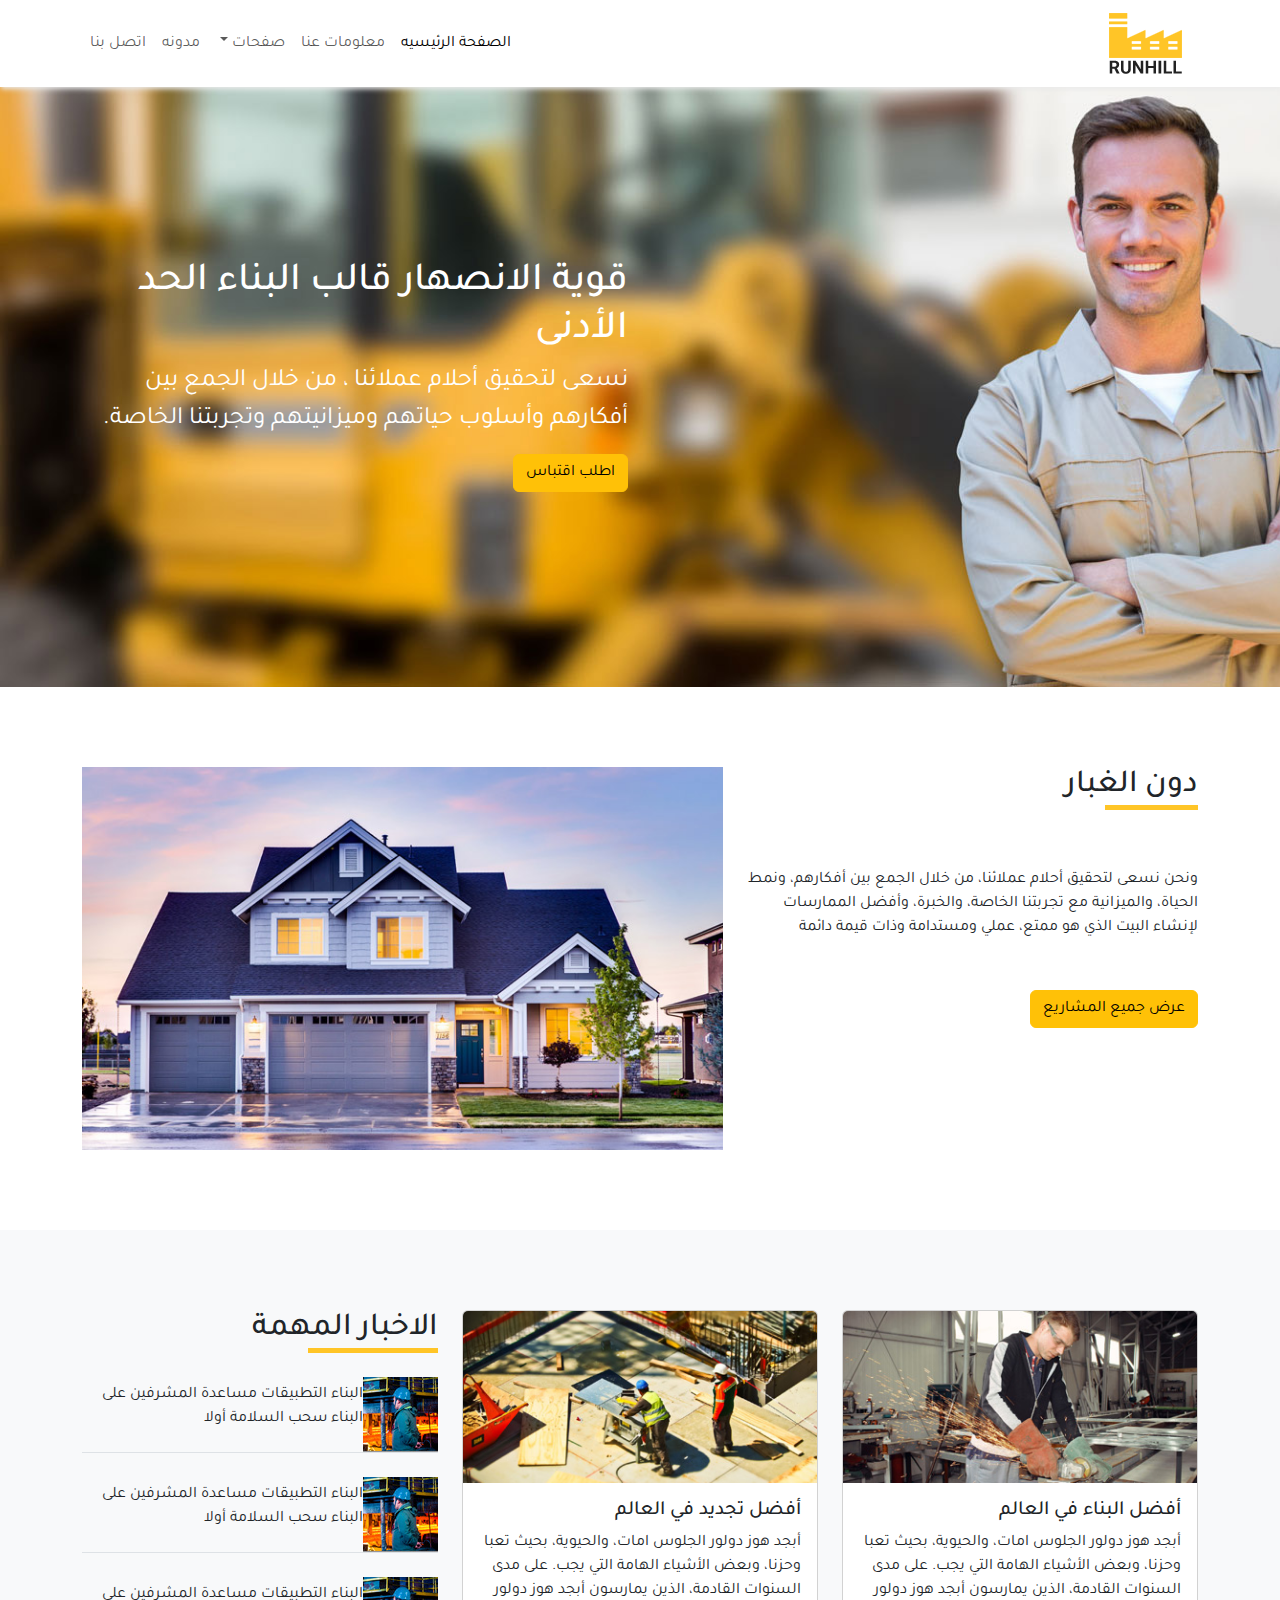
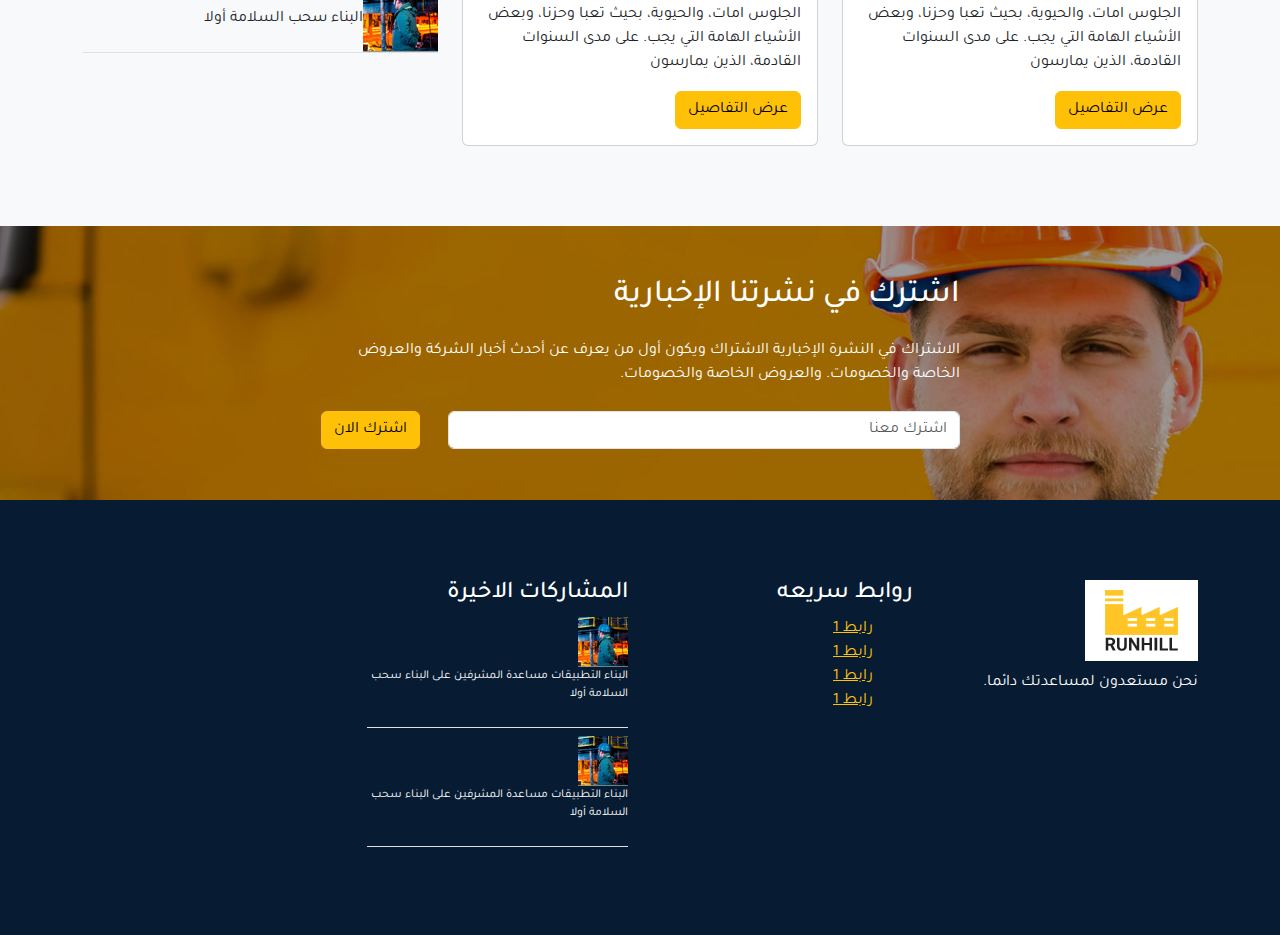
<file: index.html>
<!DOCTYPE html>
<html lang="en">
<head>
    <meta charset="UTF-8">
    <meta http-equiv="X-UA-Compatible" content="IE=edge">
    <meta name="viewport" content="width=device-width, initial-scale=1.0">
    <!-- Latest compiled and minified CSS -->
    <link href="https://cdn.jsdelivr.net/npm/bootstrap@5.1.3/dist/css/bootstrap.min.css" rel="stylesheet">
    
    <!-- Latest compiled JavaScript -->
  
  <link rel="stylesheet" href="css/stylertl.css">  
  <script src="https://cdn.jsdelivr.net/npm/bootstrap@5.1.3/dist/js/bootstrap.bundle.min.js"></script>
    <title>Arabic Bootstrap</title>
</head>
<!-- nav bar -->
<nav class="navbar navbar-expand-lg navbar-light bg-white">
    <div class="container">
  
        <a class="navbar-brand" href="#"><img src="images/logo.png" alt=""></a>
        <button class="navbar-toggler" type="button" data-bs-toggle="collapse" data-bs-target="#navbarSupportedContent"
            aria-controls="navbarSupportedContent" aria-expanded="false" aria-label="Toggle navigation">
            <span class="navbar-toggler-icon"></span>
        </button>
        <div class="collapse navbar-collapse" id="navbarSupportedContent">
            <ul class="navbar-nav me-auto mb-2 mb-lg-0">
                <li class="nav-item">
                    <a class="nav-link active" aria-current="page" href="#">الصفحة الرئيسيه</a>
                </li>
                <li class="nav-item">
                    <a class="nav-link" href="#">معلومات عنا</a>
                </li>
                <li class="nav-item dropdown">
                    <a class="nav-link dropdown-toggle" href="#" id="navbarDropdown" role="button"
                        data-bs-toggle="dropdown" aria-expanded="false">
                       صفحات
                    </a>
                    <ul class="dropdown-menu" aria-labelledby="navbarDropdown">
                        <li><a class="dropdown-item" href="#">صفحه 1</a></li>
                        <li><a class="dropdown-item" href="#">صفحه 2 </a></li>
                        <li>
                            <hr class="dropdown-divider">
                        </li>
                        <li><a class="dropdown-item" href="#">صفحه 3</a></li>
                    </ul>
                </li>
                <li class="nav-item">
                    <a class="nav-link" href="blog.html">مدونه</a>
                </li>
                <li class="nav-item">
                    <a class="nav-link" href="#">اتصل بنا</a>
                </li>
            </ul>
           
        </div>
    
    </div>
</nav>
<!-- home section -->
<section class="home">
    <div class="container">
        <div class="row">
            <div class="home-item">
                <h2>قوية الانصهار قالب البناء الحد الأدنى</h2>
                <p>نسعى لتحقيق أحلام عملائنا ، من خلال الجمع بين أفكارهم وأسلوب حياتهم وميزانيتهم وتجربتنا الخاصة.</p>
             <button type="button" class="btn btn-warning">اطلب اقتباس</button>
            </div>
        </div>
    </div>
</section>
<!-- about -->
<section class="about">
    <div class="container">
        <div class="row">
            <div class="col-md-5 col-12">
                <div class="about-item">
                    <h2 class="section-title">دون الغبار</h2>
                    <p >ونحن نسعى لتحقيق أحلام عملائنا، من خلال الجمع بين أفكارهم، ونمط الحياة، والميزانية مع تجربتنا الخاصة، والخبرة، وأفضل
                    الممارسات لإنشاء البيت الذي هو ممتع، عملي ومستدامة وذات قيمة دائمة</p>
                        <button type="button" class="btn btn-warning">عرض جميع المشاريع</button>
                </div>
            </div>
            <div class="col-md-7 col-12">
                <div class="about-img">
                    <img src="images/project-slide1.jpg" alt="" class="w-100">
                </div>
            </div>
        </div>
    </div>
</section>
<!-- news -->
<section class="section news bg-light">
    <div class="container">
        <div class="row">
            <div class="col-md-4 col-12">
                <div class="card">
                    <img src="images/service-item-bg-1.jpg" class="card-img-top" alt="..." />
                    <div class="card-body">
                        <h5 class="card-title">أفضل البناء في العالم</h5>
                        <p class="card-text">
                            أبجد هوز دولور الجلوس امات، والحيوية، بحيث تعبا وحزنا، وبعض
                            الأشياء الهامة التي يجب. على مدى السنوات القادمة، الذين
                            يمارسون أبجد هوز دولور الجلوس امات، والحيوية، بحيث تعبا وحزنا،
                            وبعض الأشياء الهامة التي يجب. على مدى السنوات القادمة، الذين
                            يمارسون
                        </p>
                        <a href="#" class="btn btn-warning">عرض التفاصيل</a>
                    </div>
                </div>
            </div>
            <div class="col-md-4 col-12">
                <div class="card">
                    <img src="images/service-item-bg-2.jpg" class="card-img-top" alt="..." />
                    <div class="card-body">
                        <h5 class="card-title">أفضل تجديد في العالم</h5>
                        <p class="card-text">
                            أبجد هوز دولور الجلوس امات، والحيوية، بحيث تعبا وحزنا، وبعض
                            الأشياء الهامة التي يجب. على مدى السنوات القادمة، الذين
                            يمارسون أبجد هوز دولور الجلوس امات، والحيوية، بحيث تعبا وحزنا،
                            وبعض الأشياء الهامة التي يجب. على مدى السنوات القادمة، الذين
                            يمارسون
                        </p>
                        <a href="#" class="btn btn-warning">عرض التفاصيل</a>
                    </div>
                </div>
            </div>
            <div class="col-md-4 col-12">
                <h2 class="section-title mb-4">الاخبار المهمة</h2>

                <div class="news-left border-bottom mb-4">
                    <img src="images/news-thumb-1.jpg" alt="" />
                    <p>
                        البناء التطبيقات مساعدة المشرفين على البناء سحب السلامة أولا
                    </p>
                </div>

                <div class="news-left border-bottom mb-4">
                    <img src="images/news-thumb-1.jpg" alt="" />
                    <p>
                        البناء التطبيقات مساعدة المشرفين على البناء سحب السلامة أولا
                    </p>
                </div>

                <div class="news-left border-bottom mb-4">
                    <img src="images/news-thumb-1.jpg" alt="" />
                    <p>
                        البناء التطبيقات مساعدة المشرفين على البناء سحب السلامة أولا
                    </p>
                </div>
            </div>
        </div>
    </div>
</section>
<!-- subscrib -->
<section class="subscribe">
    <div class="subscribe__item">
        <h2>اشترك في نشرتنا الإخبارية</h2>
        <p class="my-4">
            الاشتراك في النشرة الإخبارية الاشتراك ويكون أول من يعرف عن أحدث أخبار
            الشركة والعروض الخاصة والخصومات. والعروض الخاصة والخصومات.
        </p>
        <div class="form">
            <input type="text" class="form-control" placeholder="اشترك معنا" />
            <button class="btn btn-warning">اشترك الان</button>
        </div>
    </div>
</section>

<!-- footer -->
<footer class="section">
    <div class="container">
        <div class="row">
            <div class="col-md-3 col-sm-6 col-12">
                <div class="footer_item">
                    <h3>
                        <img src="images/logo (1).png" alt="" />
                    </h3>
                    <p>نحن مستعدون لمساعدتك دائما.</p>
                </div>
            </div>
            <div class="col-md-3 col-sm-6 col-12">
                <h4>روابط سريعه</h4>
                <ul class="list-unstyled">
                    <li>
                        <a href="#" class="text-warning">رابط 1</a>
                    </li>
                    <li>
                        <a href="#" class="text-warning">رابط 1</a>
                    </li>
                    <li>
                        <a href="#" class="text-warning">رابط 1</a>
                    </li>
                    <li>
                        <a href="#" class="text-warning">رابط 1</a>
                    </li>
                </ul>
            </div>
            <div class="col-md-3 col-sm-6 col-12">
                <h4>المشاركات الاخيرة</h4>
                <div class="footer-left border-bottom mb-2 pb-2">
                    <img src="images/news-thumb-1.jpg" alt="" />
                    <p>
                        البناء التطبيقات مساعدة المشرفين على البناء سحب السلامة أولا
                    </p>
                </div>
                <div class="footer-left border-bottom mb-2 pb-2">
                    <img src="images/news-thumb-1.jpg" alt="" />
                    <p>
                        البناء التطبيقات مساعدة المشرفين على البناء سحب السلامة أولا
                    </p>
                </div>
            </div>
            <div class="col-md-3 col-sm-6 col-12"></div>
        </div>
    </div>
</footer>
<body>  
</body>
</html>
</file>
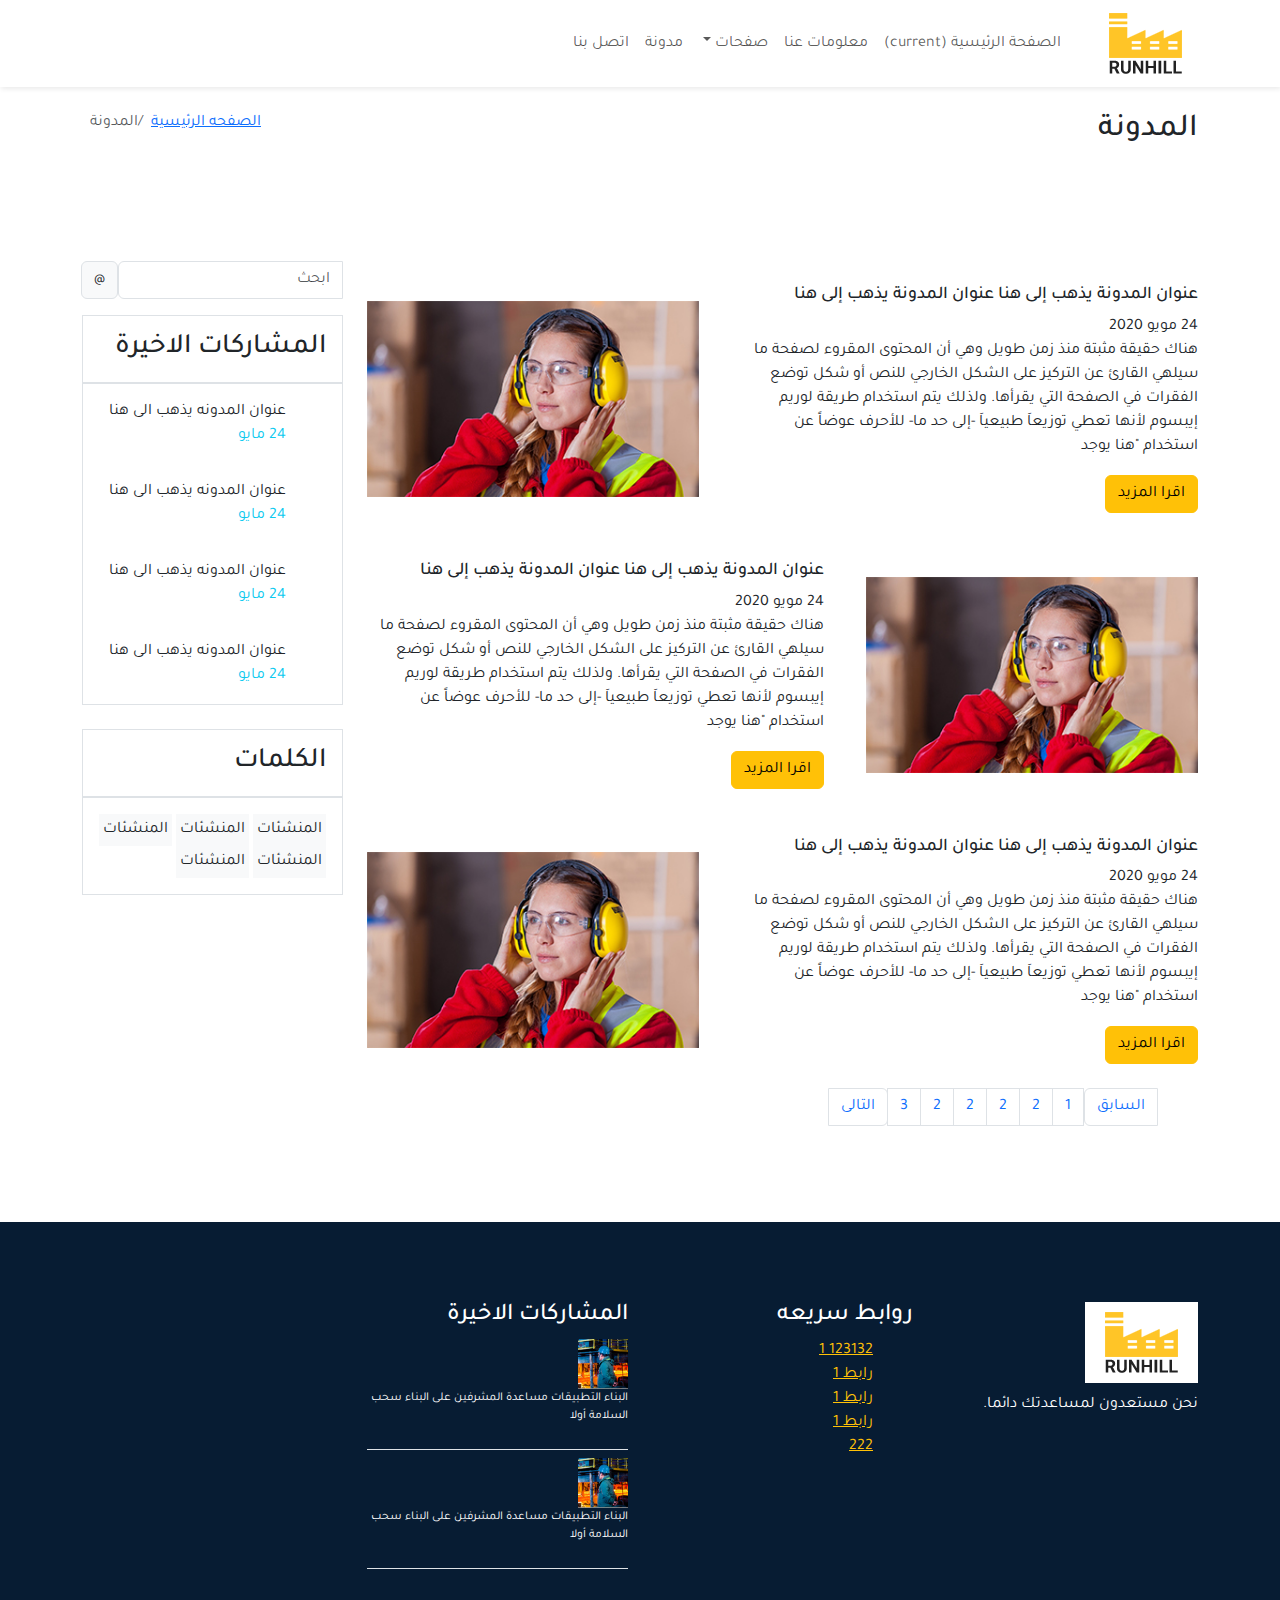
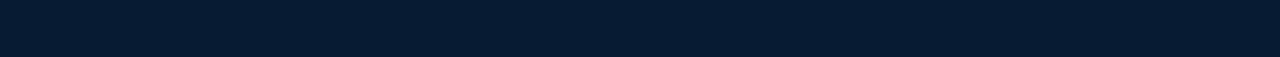
<file: blog.html>
<!DOCTYPE html>
<html lang="en">
<head>
    <meta charset="UTF-8">
    <meta http-equiv="X-UA-Compatible" content="IE=edge">
    <meta name="viewport" content="width=device-width, initial-scale=1.0">
<!-- Latest compiled and minified CSS -->
<link href="https://cdn.jsdelivr.net/npm/bootstrap@5.1.3/dist/css/bootstrap.min.css" rel="stylesheet">

<!-- Latest compiled JavaScript -->

<link rel="stylesheet" href="css/stylertl.css">
<script src="https://cdn.jsdelivr.net/npm/bootstrap@5.1.3/dist/js/bootstrap.bundle.min.js"></script>
    <title>Blog</title>
</head>
<body>
    <!-- Header -->
    <nav class="navbar navbar-expand-lg navbar-light bg-white">
        <div class="container">
            <a class="navbar-brand" href="index.html">
                <img src="images/logo.png" alt="logo" />
            </a>
            <button class="navbar-toggler" type="button" data-toggle="collapse" data-target="#navbarSupportedContent"
                aria-controls="navbarSupportedContent" aria-expanded="false" aria-label="Toggle navigation">
                <span class="navbar-toggler-icon"></span>
            </button>
    
            <div class="collapse navbar-collapse" id="navbarSupportedContent">
                <ul class="navbar-nav mr-auto">
                    <li class="nav-item active">
                        <a class="nav-link" href="index.html">الصفحة الرئيسية <span class="sr-only">(current)</span></a>
                    </li>
                    <li class="nav-item">
                        <a class="nav-link" href="#">معلومات عنا</a>
                    </li>
                    <li class="nav-item dropdown">
                        <a class="nav-link dropdown-toggle" href="#" id="navbarDropdown" role="button"
                            data-toggle="dropdown" aria-haspopup="true" aria-expanded="false">
                            صفحات
                        </a>
                        <div class="dropdown-menu" aria-labelledby="navbarDropdown">
                            <a class="dropdown-item" href="#">صفحة 1</a>
                            <a class="dropdown-item" href="#">صفحة 2</a>
                            <div class="dropdown-divider"></div>
                            <a class="dropdown-item" href="#">صفحة 3</a>
                        </div>
                    </li>
                    <li class="nav-item">
                        <a class="nav-link" href="#">مدونة</a>
                    </li>
                    <li class="nav-item">
                        <a class="nav-link" href="#">اتصل بنا</a>
                    </li>
                </ul>
            </div>
        </div>
    </nav>
    
    <div class="jumbotron py-4">
        <div class="container">
            <div class="row">
                <div class="col-md-6 col-12">
                    <h2>المدونة</h2>
                </div>
                <div class="col-md-6 col-12">
                    <nav aria-label="breadcrumb">
                        <ol class="breadcrumb">
                            <li class="breadcrumb-item">
                                <a href="index.html">الصفحه الرئيسية</a>
                            </li>
                            <li class="breadcrumb-item active" aria-current="page">
                                المدونة
                            </li>
                        </ol>
                    </nav>
                </div>
            </div>
        </div>
    </div>
    
    <section class="section blog">
        <div class="container">
            <div class="row">
                <div class="col-md-9 col-12">
                    <div class="jumbotron py-4">
                        <div class="blog-desc">
                            <h4>عنوان المدونة يذهب إلى هنا عنوان المدونة يذهب إلى هنا</h4>
                            <span>24 مويو 2020</span>
                            <p>
                                هناك حقيقة مثبتة منذ زمن طويل وهي أن المحتوى المقروء لصفحة ما
                                سيلهي القارئ عن التركيز على الشكل الخارجي للنص أو شكل توضع
                                الفقرات في الصفحة التي يقرأها. ولذلك يتم استخدام طريقة لوريم
                                إيبسوم لأنها تعطي توزيعاَ طبيعياَ -إلى حد ما- للأحرف عوضاً عن
                                استخدام "هنا يوجد
                            </p>
                            <a href="blog-details.html" class="btn btn-warning">اقرا المزيد</a>
                        </div>
                        <div class="blog-img">
                            <img src="images/single-blog-image-bg-1.jpg" class="w-100" alt="" />
                        </div>
                    </div>
                    <div class="jumbotron py-4">
                        <div class="blog-img">
                            <img src="images/single-blog-image-bg-1.jpg" class="w-100" alt="" />
                        </div>
                        <div class="blog-desc">
                            <h4>عنوان المدونة يذهب إلى هنا عنوان المدونة يذهب إلى هنا</h4>
                            <span>24 مويو 2020</span>
                            <p>
                                هناك حقيقة مثبتة منذ زمن طويل وهي أن المحتوى المقروء لصفحة ما
                                سيلهي القارئ عن التركيز على الشكل الخارجي للنص أو شكل توضع
                                الفقرات في الصفحة التي يقرأها. ولذلك يتم استخدام طريقة لوريم
                                إيبسوم لأنها تعطي توزيعاَ طبيعياَ -إلى حد ما- للأحرف عوضاً عن
                                استخدام "هنا يوجد
                            </p>
                            <a href="blog-details.html" class="btn btn-warning">اقرا المزيد</a>
                        </div>
                    </div>
                    <div class="jumbotron py-4">
                        <div class="blog-desc">
                            <h4>عنوان المدونة يذهب إلى هنا عنوان المدونة يذهب إلى هنا</h4>
                            <span>24 مويو 2020</span>
                            <p>
                                هناك حقيقة مثبتة منذ زمن طويل وهي أن المحتوى المقروء لصفحة ما
                                سيلهي القارئ عن التركيز على الشكل الخارجي للنص أو شكل توضع
                                الفقرات في الصفحة التي يقرأها. ولذلك يتم استخدام طريقة لوريم
                                إيبسوم لأنها تعطي توزيعاَ طبيعياَ -إلى حد ما- للأحرف عوضاً عن
                                استخدام "هنا يوجد
                            </p>
                            <a href="blog-details.html" class="btn btn-warning">اقرا المزيد</a>
                        </div>
                        <div class="blog-img">
                            <img src="images/single-blog-image-bg-1.jpg" class="w-100" alt="" />
                        </div>
                    </div>
    
                    <nav aria-label="Page navigation example">
                        <ul class="pagination">
                            <li class="page-item">
                                <a class="page-link" href="#">السابق</a>
                            </li>
                            <li class="page-item"><a class="page-link" href="#">1</a></li>
                            <li class="page-item"><a class="page-link" href="#">2</a></li>
                            <li class="page-item"><a class="page-link" href="#">2</a></li>
                            <li class="page-item"><a class="page-link" href="#">2</a></li>
                            <li class="page-item"><a class="page-link" href="#">2</a></li>
                            <li class="page-item"><a class="page-link" href="#">3</a></li>
                            <li class="page-item">
                                <a class="page-link" href="#">التالى</a>
                            </li>
                        </ul>
                    </nav>
                </div>
                <div class="col-md-3 col-12">
                    <div class="search">
                        <div class="input-group mb-3">
                            <input type="text" class="form-control" placeholder="ابحث" aria-label="Username"
                                aria-describedby="basic-addon1" />
                            <div class="input-group-prepend">
                                <span class="input-group-text" id="basic-addon1">@</span>
                            </div>
                        </div>
                    </div>
    
                    <div>
                        <h3 class="border mb-0 p-3">المشاركات الاخيرة</h3>
                        <ul class="list-unstyled border">
                            <li class="p-3">
                                <span class="d-block">عنوان المدونه يذهب الى هنا</span>
                                <span class="d-block text-info">24 مايو</span>
                            </li>
                            <li class="p-3">
                                <span class="d-block">عنوان المدونه يذهب الى هنا</span>
                                <span class="d-block text-info">24 مايو</span>
                            </li>
                            <li class="p-3">
                                <span class="d-block">عنوان المدونه يذهب الى هنا</span>
                                <span class="d-block text-info">24 مايو</span>
                            </li>
                            <li class="p-3">
                                <span class="d-block">عنوان المدونه يذهب الى هنا</span>
                                <span class="d-block text-info">24 مايو</span>
                            </li>
                        </ul>
                    </div>
    
                    <div class="my-4">
                        <h3 class="border mb-0 p-3">الكلمات</h3>
    
                        <ul class="list-unstyled p-3 border">
                            <li class="d-inline-block bg-light p-1">المنشئات</li>
                            <li class="d-inline-block bg-light p-1">المنشئات</li>
                            <li class="d-inline-block bg-light p-1">المنشئات</li>
                            <li class="d-inline-block bg-light p-1">المنشئات</li>
                            <li class="d-inline-block bg-light p-1">المنشئات</li>
                        </ul>
                    </div>
                </div>
            </div>
        </div>
    </section>
    
    <footer class="section">
        <div class="container">
            <div class="row">
                <div class="col-md-3 col-sm-6 col-12">
                    <div class="footer_item">
                        <h3>
                            <img src="images/logo (1).png" alt="" />
                        </h3>
                        <p>نحن مستعدون لمساعدتك دائما.</p>
                    </div>
                </div>
                <div class="col-md-3 col-sm-6 col-12">
                    <h4>روابط سريعه</h4>
                    <ul class="list-unstyled">
                        <li>
                            <a href="#" class="text-warning">123132 1</a>
                        </li>
                        <li>
                            <a href="#" class="text-warning">رابط 1</a>
                        </li>
                        <li>
                            <a href="#" class="text-warning">رابط 1</a>
                        </li>
                        <li>
                            <a href="#" class="text-warning">رابط 1</a>
                        </li>
                        <li>
                            <a href="#" class="text-warning">222</a>
                        </li>
                    </ul>
                </div>
                <div class="col-md-3 col-sm-6 col-12">
                    <h4>المشاركات الاخيرة</h4>
                    <div class="footer-left border-bottom mb-2 pb-2">
                        <img src="images/news-thumb-1.jpg" alt="" />
                        <p>
                            البناء التطبيقات مساعدة المشرفين على البناء سحب السلامة أولا
                        </p>
                    </div>
                    <div class="footer-left border-bottom mb-2 pb-2">
                        <img src="images/news-thumb-1.jpg" alt="" />
                        <p>
                            البناء التطبيقات مساعدة المشرفين على البناء سحب السلامة أولا
                        </p>
                    </div>
                </div>
                <div class="col-md-3 col-sm-6 col-12"></div>
            </div>
        </div>
    </footer>

</body>
</html>
</file>
<file: css/stylertl.css>
@import url('https://fonts.googleapis.com/css2?family=Cairo:wght@200;600;700&family=Poppins:ital,wght@0,100;0,200;0,300;0,400;0,500;0,600;0,700;0,800;0,900;1,100;1,200;1,300;1,400;1,500;1,600;1,700;1,800;1,900&family=Tajawal:wght@400;500;700;800&display=swap');
body{
    direction: rtl;
    font-family: 'Cairo', sans-serif;
   font-family: 'Poppins', sans-serif;
   font-family: 'Tajawal', sans-serif;
    text-align: right;
}
:root{
    --main-color:#ffc527;

}
section,.section{
    padding: 80px 0;
}
.section-title{
position: relative;
display: inline-block;
}
.section-title::after{
    content: "";
    display: block;
    width: 70%;
    bottom: -10px;
   background-color:var(--main-color);
    height:5px;
}
.navbar{
    box-shadow: 1px 2px 5px #ebebeb;

}
.home {
    height: 600px;
    background-size: cover;
    background-image: url(../images/slide-bg-1.jpg);
    padding: 1px;
}
.home-item{
    width: 50%;
    margin-right: auto;
    margin-top: 15%;
}
@media (max-width:768px) {
    .home-item{
        width: 100%;
    }
    .home {
        height:400px;
    }
    .about-item{
        margin-bottom: 20px;
    }
    .subscribe__item .form{
        flex-direction: column;
    }
    

}
@media (max-width:991px) {
    .subscribe__item .form{
        flex-direction: column;
    }
   .subscribe__item .form input{
        width: 100%;
        margin-bottom: 10px;
    } 
}
.home-item h2{
    color: white;
    font-size: 40px;
}
.home-item p{
    color: white;
    font-size: 25px;
}
.about-item p{
    margin: 50px 0;
}
.news .news-left{
display: flex;
align-items: center;
}
.subscribe{
    background-image: url('../images/subscribe-our-newsletter-bg.jpg');
    padding: 1px;
    background-size: cover;
}
.subscribe__item{
    width: 50%;
    margin: 50px auto;
    color:white;
}
.subscribe__item .form{
    display: flex;
    align-items:center;
    justify-content:space-between
}
.subscribe__item .form input{
    width: 80%;
}
footer {
  background-color: #071c33;
  color: #fff;
}

footer h3 {
  background: #fff;
  color: #222;
  display: inline-block;
  font-size: 16px;
  margin: 0 0 10px;
  padding: 10px 20px;
  text-transform: uppercase;
}

.footer-left {
  font-size: 12px;
}

.footer-left img {
  width: 50px;
}
/* *********** Blog ***/
.breadcrumb {
  margin: 0;
  justify-content: flex-end;
}
.breadcrumb-item + .breadcrumb-item::before {
  float: right;
}

.blog .jumbotron {
  display: flex;
  justify-content: space-between;
  align-items: center;
  border-bottom: 2px solid var(--mainColor);
}

.blog .jumbotron .blog-desc {
  width: 55%;
}

.blog .jumbotron .blog-desc h4 {
  font-size: 18px;
}

.blog .jumbotron .blog-img {
  width: 40%;
}
</file>
